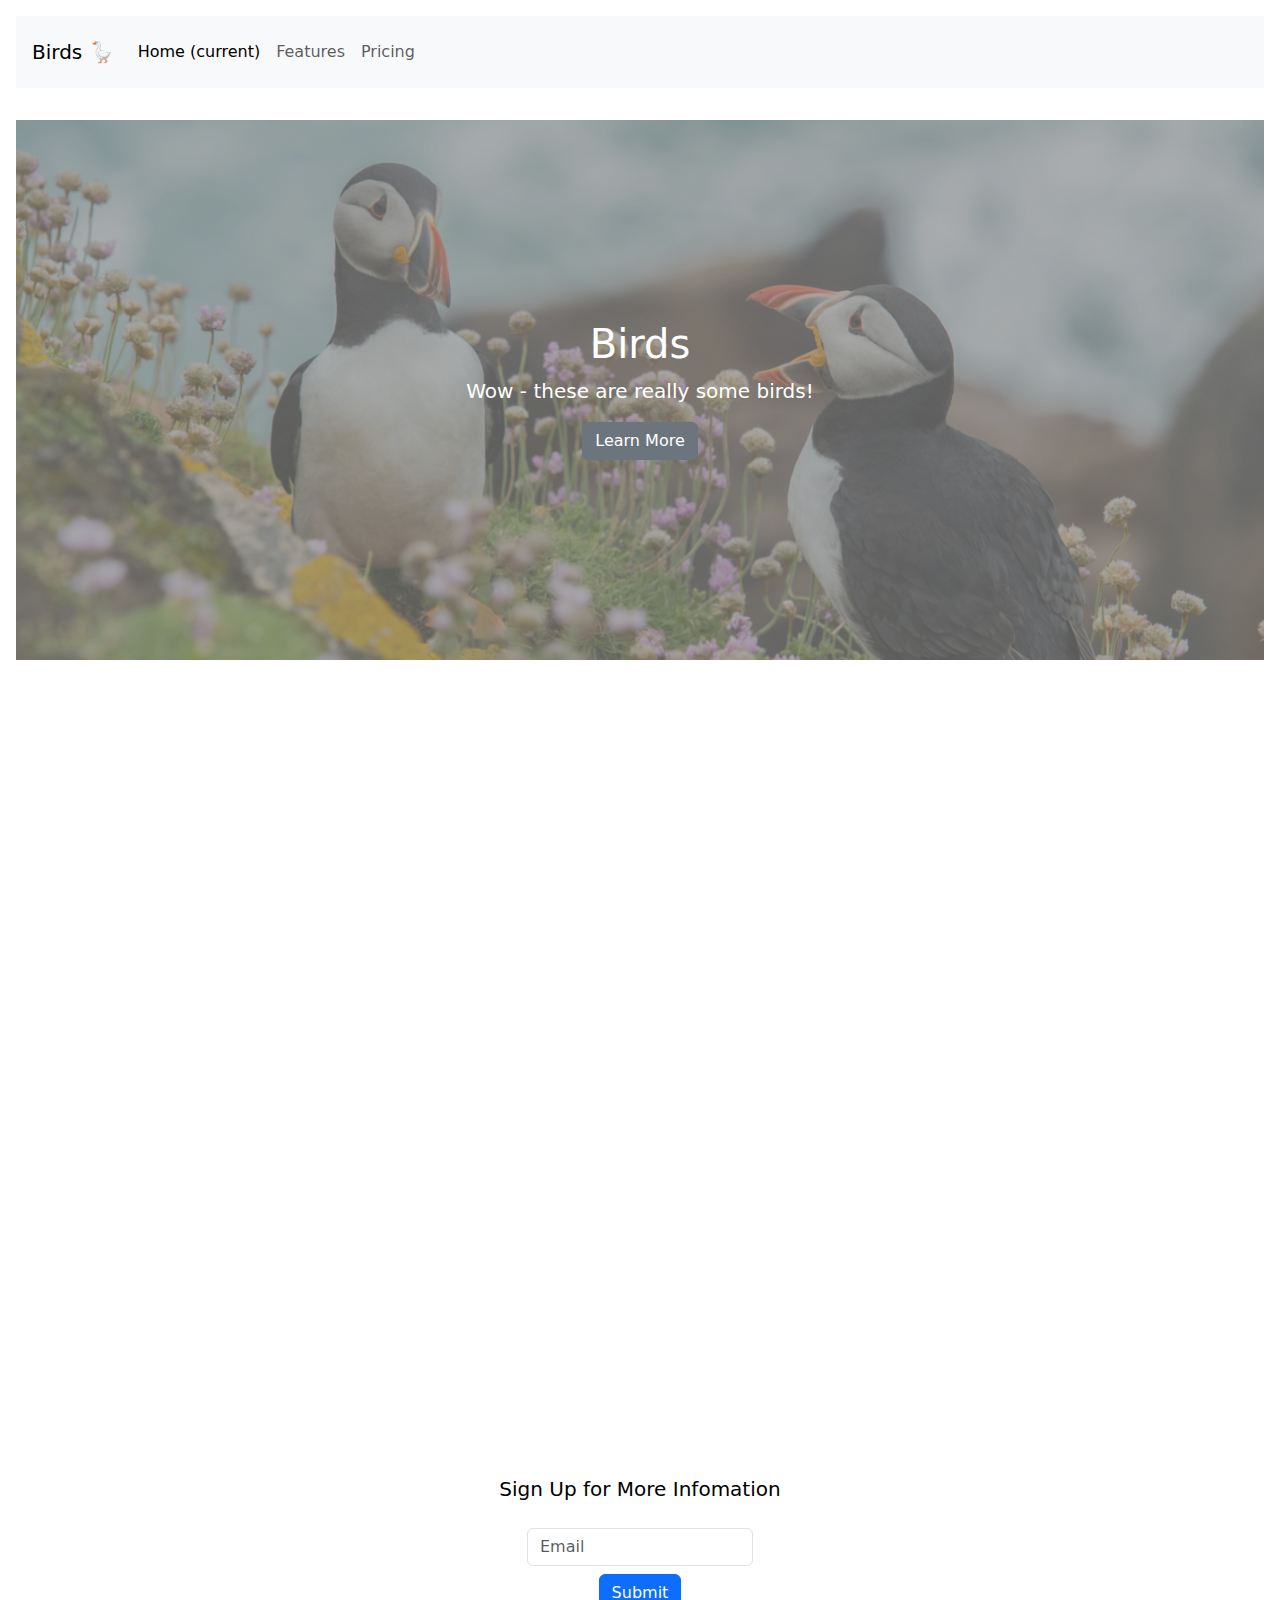
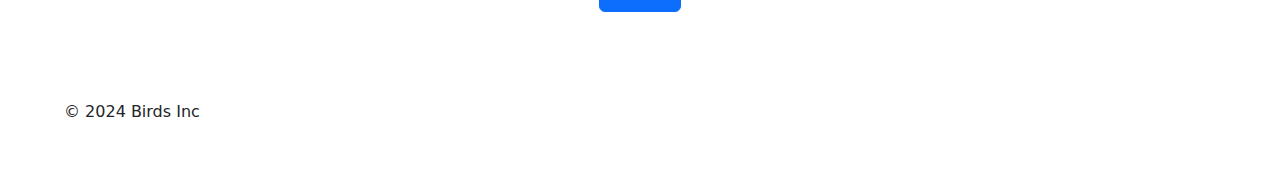
<file: ACS-1920/launch-page/index.html>
<!DOCTYPE html>
<html lang="en">
  <head>
    <meta charset="UTF-8" />
    <meta name="viewport" content="width=device-width, initial-scale=1.0" />
    <!-- BOOTSTRAP -->
    <link
      href="https://cdn.jsdelivr.net/npm/bootstrap@5.3.3/dist/css/bootstrap.min.css"
      rel="stylesheet"
      integrity="sha384-QWTKZyjpPEjISv5WaRU9OFeRpok6YctnYmDr5pNlyT2bRjXh0JMhjY6hW+ALEwIH"
      crossorigin="anonymous"
    />
    <!-- BOOTSTRAP THEME -->
    <link
      rel="stylesheet"
      href="https://bootswatch.com/4/sketchy/bootstrap.min.css"
    />

    <!-- CUSTOM STYLES -->
    <link rel="stylesheet" href="styles.css" />
    <title>Birds 🦜</title>
  </head>
  <body>
    <!-- NAVBAR -->
    <nav class="bg-light navbar navbar-expand navbar-light">
      <a class="navbar-brand" href="#">Birds 🪿</a>
      <div class="navbar-nav">
        <a class="active nav-item nav-link" href="#"
          >Home <span class="sr-only">(current)</span></a
        >
        <a class="nav-item nav-link" href="#">Features</a>
        <a class="nav-item nav-link" href="#">Pricing</a>
      </div>
    </nav>
    <main>
      <!-- HERO -->
      <div class="text-center hero-background-img jumbotron">
        <h1>Birds</h1>
        <p class="lead">Wow - these are really some birds!</p>
        <a href="#" class="btn btn-secondary">Learn More</a>
      </div>

      <!-- BENEFITS -->
      <div class="mt-10 mb-5 container">
        <!-- THE BENEFITS COLUMNS -->

        <div class="m-5 row">
          <div class="col-lg-6 offset-lg-3">
            <div class="embed-responsive embed-responsive-16by9">
              <iframe
                width="1249"
                height="711"
                src="https://www.youtube.com/embed/alN1ePd2mrg"
                title="Cat TV for Cats to Watch 😺 Cute Chipmunks, Birds, Squirrels 🐿 Nature Fun 4K HDR 60FPS"
                frameborder="0"
                allow="accelerometer; autoplay; clipboard-write; encrypted-media; gyroscope; picture-in-picture; web-share"
                referrerpolicy="strict-origin-when-cross-origin"
                allowfullscreen
              ></iframe>
            </div>
          </div>
        </div>
      </div>
      <!-- CALL TO ACTION -->
      <div class="mb-0 text-center jumbotron">
        <p class="mb-4 text-black lead">Sign Up for More Infomation</p>
        <div class="d-flex justify-content-center">
          <form action="#" class="form-inline">
            <input
              type="text"
              class="form-control mr-sm-2 mb-2"
              placeholder="Email"
            />
            <button type="submit" class="mb-2 btn btn-primary">Submit</button>
          </form>
        </div>
      </div>
    </main>
    <!-- FOOTER -->
    <div class="p-5">&copy; 2024 Birds Inc</div>
  </body>
  <script
    src="https://cdn.jsdelivr.net/npm/bootstrap@5.3.3/dist/js/bootstrap.bundle.min.js"
    integrity="sha384-YvpcrYf0tY3lHB60NNkmXc5s9fDVZLESaAA55NDzOxhy9GkcIdslK1eN7N6jIeHz"
    crossorigin="anonymous"
  ></script>
</html>
</file>
<file: ACS-1920/launch-page/styles.css>
body {
  margin: 1em;
}
main {
  margin: 2em 0;
  height: 100%;
}

.navbar {
  padding: 1rem;
}
.btn-primary:hover {
  background-color: lightblue;
  color: white;
}
.jumbotron {
  color: white;
}
.hero-background-img {
  position: relative;
  background: rgba(
    0,
    0,
    0,
    0.3
  ); /* If our image is bright, we can tone it down with this darker overlay */
  padding-top: 200px;
  padding-bottom: 200px;
}

.hero-background-img:after {
  content: "";
  position: absolute;
  background-image: url("birds.jpg");
  background-repeat: no-repeat;
  background-size: cover;
  background-position: center;
  top: 0;
  left: 0;
  right: 0;
  bottom: 0;
  z-index: -1;
  opacity: 0.5;
}
</file>
